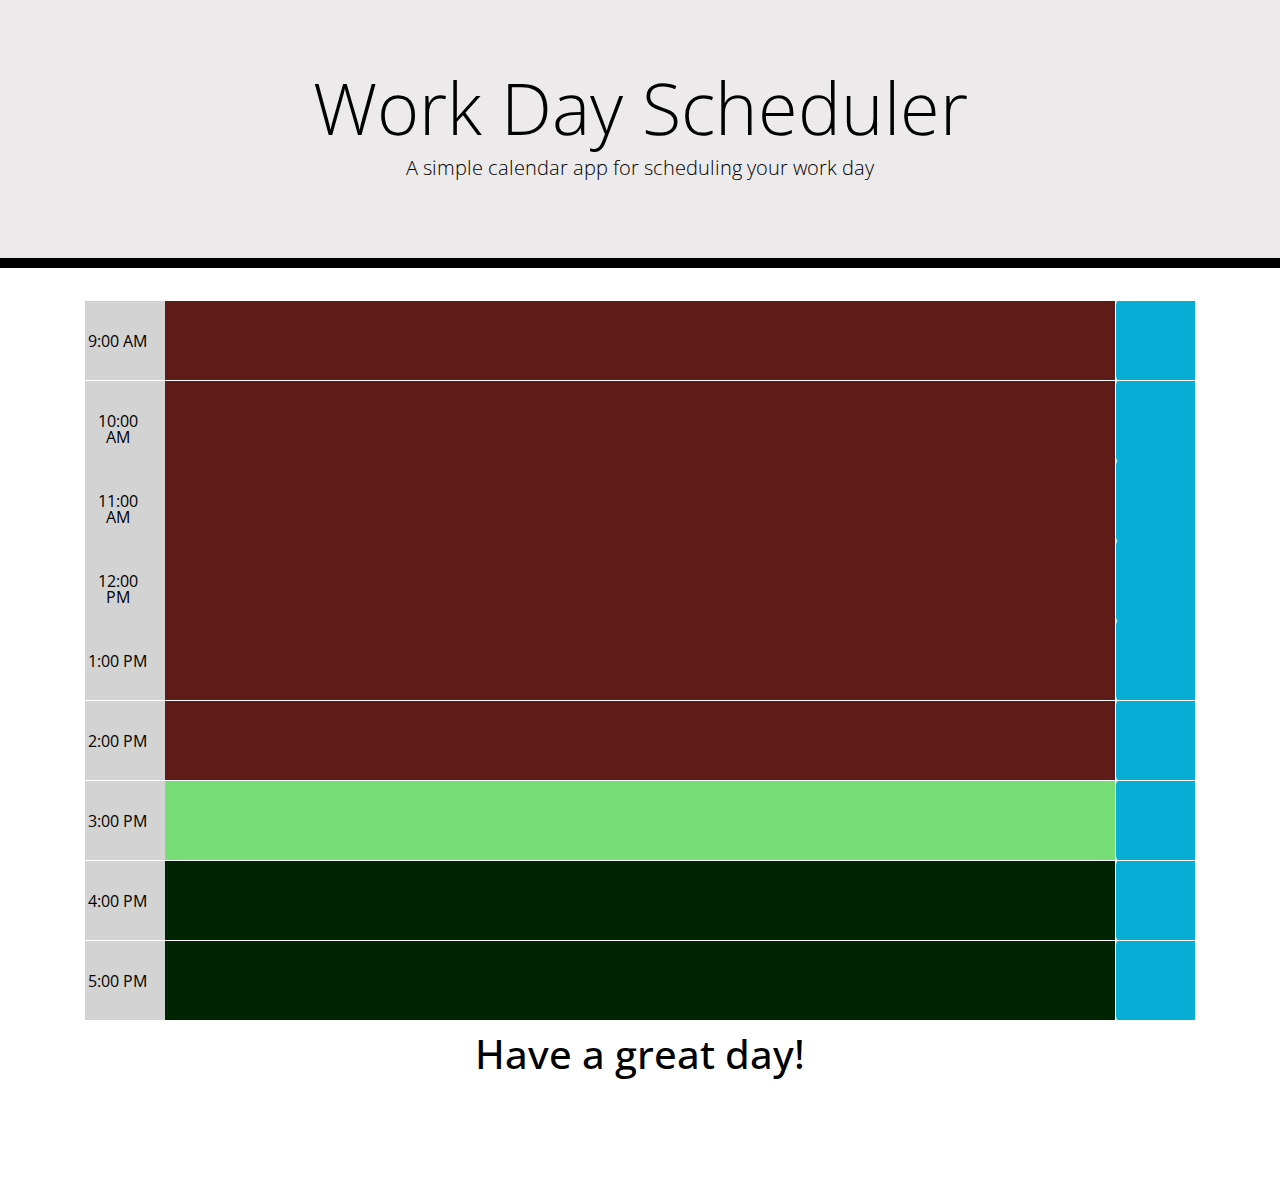
<file: index.html>
<!DOCTYPE html>
<html lang="en">

  <head>
    <!-- meta data -->
    <meta charset="UTF-8" />
    <meta name="viewport" content="width=device-width, initial-scale=1.0" />
    <meta http-equiv="X-UA-Compatible" content="ie=edge" />

    <!-- Bootstrap CSS -->
    <link rel="stylesheet" href="https://stackpath.bootstrapcdn.com/bootstrap/4.3.1/css/bootstrap.min.css" />

    <!-- Font awesome CSS -->
    <link rel="stylesheet" href="https://use.fontawesome.com/releases/v5.8.1/css/all.css"
      integrity="sha384-50oBUHEmvpQ+1lW4y57PTFmhCaXp0ML5d60M1M7uH2+nqUivzIebhndOJK28anvf" crossorigin="anonymous" />

      <!-- Google fonts CSS -->
    <link href="https://fonts.googleapis.com/css?family=Open+Sans&display=swap" rel="stylesheet" />
    <!-- Custom CSS -->
    <link rel="stylesheet" href="./Assets/style.css" />


    <!-- Browser Title -->
    <title>Work Day Scheduler</title>
  </head>

  <style>
    html {
      scroll-behavior: smooth;
    }
  </style>


  <body>

    <!-- Header section -->
    <header class="jumbotron jumbotron-fluid">
      <h1 class="display-3">Work Day Scheduler</h1>
      <p class="lead" id="currentDay">A simple calendar app for scheduling your work day</p>
    </header>
    

    <div class="container container-fluid">
      <div class="overflow-hidden">





        <event id="0900-hour" class="row time-block">
          <event class="col-md-1 hour">
            <span class="textarea"> 9:00 AM</span>
          </event>
          <textarea class="col-md-10 description">  </textarea>
          <button class="btn saveBtn col-md-1"><i class="fas fa-save"></i></button>
        </event>




        <event id="1000-hour" class="row time-block">
          <event class="col-md-1 hour">
            <span class="textarea">10:00 AM</span>
          </event>
          <textarea class="col-md-10 description">
              </textarea>
          <button class="btn saveBtn col-md-1"><i class="fas fa-save"></i></button>
        </event>




        <event id="1100-hour" class="row time-block">
          <event class="col-md-1 hour">
            <span class="textarea">11:00 AM</span>
          </event>
          <textarea class="col-md-10 description">
              </textarea>
          <button class="btn saveBtn col-md-1"><i class="fas fa-save"></i></button>
        </event>




        <event id="1200-hour" class="row time-block">
          <event class="col-md-1 hour">
            <span class="textarea">12:00 PM</span>
          </event>
          <textarea class="col-md-10 description">
              </textarea>
          <button class="btn saveBtn col-md-1"><i class="fas fa-save"></i></button>
        </event>




        <event id="1300-hour" class="row time-block">
          <event class="col-md-1 hour">
            <span class="textarea"> 1:00 PM</span>
          </event>
          <textarea class="col-md-10 description">
              </textarea>
          <button class="btn saveBtn col-md-1"><i class="fas fa-save"></i></button>
        </event>




        <event id="1400-hour" class="row time-block">
          <event class="col-md-1 hour">
            <span class="textarea"> 2:00 PM</span>
          </event>
          <textarea class="col-md-10 description">
              </textarea>
          <button class="btn saveBtn col-md-1"><i class="fas fa-save"></i></button>
        </event>




        <event id="1500-hour" class="row time-block">
          <event class="col-md-1 hour">
            <span class="textarea"> 3:00 PM</span>
          </event>
          <textarea class="col-md-10 description">
              </textarea>
          <button class="btn saveBtn col-md-1"><i class="fas fa-save"></i></button>
        </event>




        <event id="1600-hour" class="row time-block">
          <event class="col-md-1 hour">
            <span class="textarea"> 4:00 PM</span>
          </event>
          <textarea class="col-md-10 description">
              </textarea>
          <button class="btn saveBtn col-md-1"><i class="fas fa-save"></i></button>
        </event>




        <event id="1700-hour" class="row time-block">
          <event class="col-md-1 hour">
            <span class="textarea"> 5:00 PM</span>
          </event>
          <textarea class="col-md-10 description">
              </textarea>
          <button class="btn saveBtn col-md-1"><i class="fas fa-save"></i></button>
        </event>

        <event>

      </div>


    </div>


    <footer class="footer">
      <h1>Have a great day!</h1>

    </footer>


    <!-- CDN for moments -->

    <script src="https://cdnjs.cloudflare.com/ajax/libs/jquery/3.2.1/jquery.min.js"></script>
    <script src="./script.js"></script>
    <script src="https://cdn.jsdelivr.net/npm/bootstrap@5.0.0-beta1/dist/js/bootstrap.bundle.min.js"
      integrity="sha384-ygbV9kiqUc6oa4msXn9868pTtWMgiQaeYH7/t7LECLbyPA2x65Kgf80OJFdroafW"
      crossorigin="anonymous"></script>

  </body>

</html>
</file>
<file: Assets/style.css>
html {
  scroll-behavior: smooth;
  padding-bottom: 50px;
  
}


body {
  font-family: 'Open Sans', sans-serif;
  font-size: 16px;
  line-height: 1;
  background-color: transparent;
}

textarea{
  background: lightgray;
  border: black;
  resize: none;
  color: #000000;
  padding: 10px;
}

.jumbotron {
  text-align: center;
  background-color: rgb(236, 234, 234);
  color: black;
  border-radius: 0;
  border-bottom: 10px solid black;
}

.description{
  white-space: pre-wrap;

}

.time-block{
  text-align: center;
  border-radius: 15px;
}

.row {
  white-space: pre-wrap;
  height: 80px;
  border-top: 1px solid white;;
}

.hour {
  background-color: lightgray;
  color: #000000;
  border-top : 10px #000000;
}

.past {
  background-color: #5e1b18;
  color: white;
}

.present {
  background-color: #77dd77;
  color: black;
}

.future {
  background-color: #012401;
  color: white;
}

.saveBtn {
  border-left: 1px solid white;
  border-top-right-radius: 15px;
  border-bottom-right-radius: 15px;
  background-color: #06AED5;
  color: white;
}

.saveBtn i:hover {
  font-size: 20px;
  transition: all .3s ease-in-out;
}

.footer {
  position: relative;
  left: 
  0;
  bottom: 0;
  width: 100%;  
  background-color:white;
  color: black;
  text-align: center;
  padding-top: 10px;
  padding-bottom: 50px;
}
</file>
